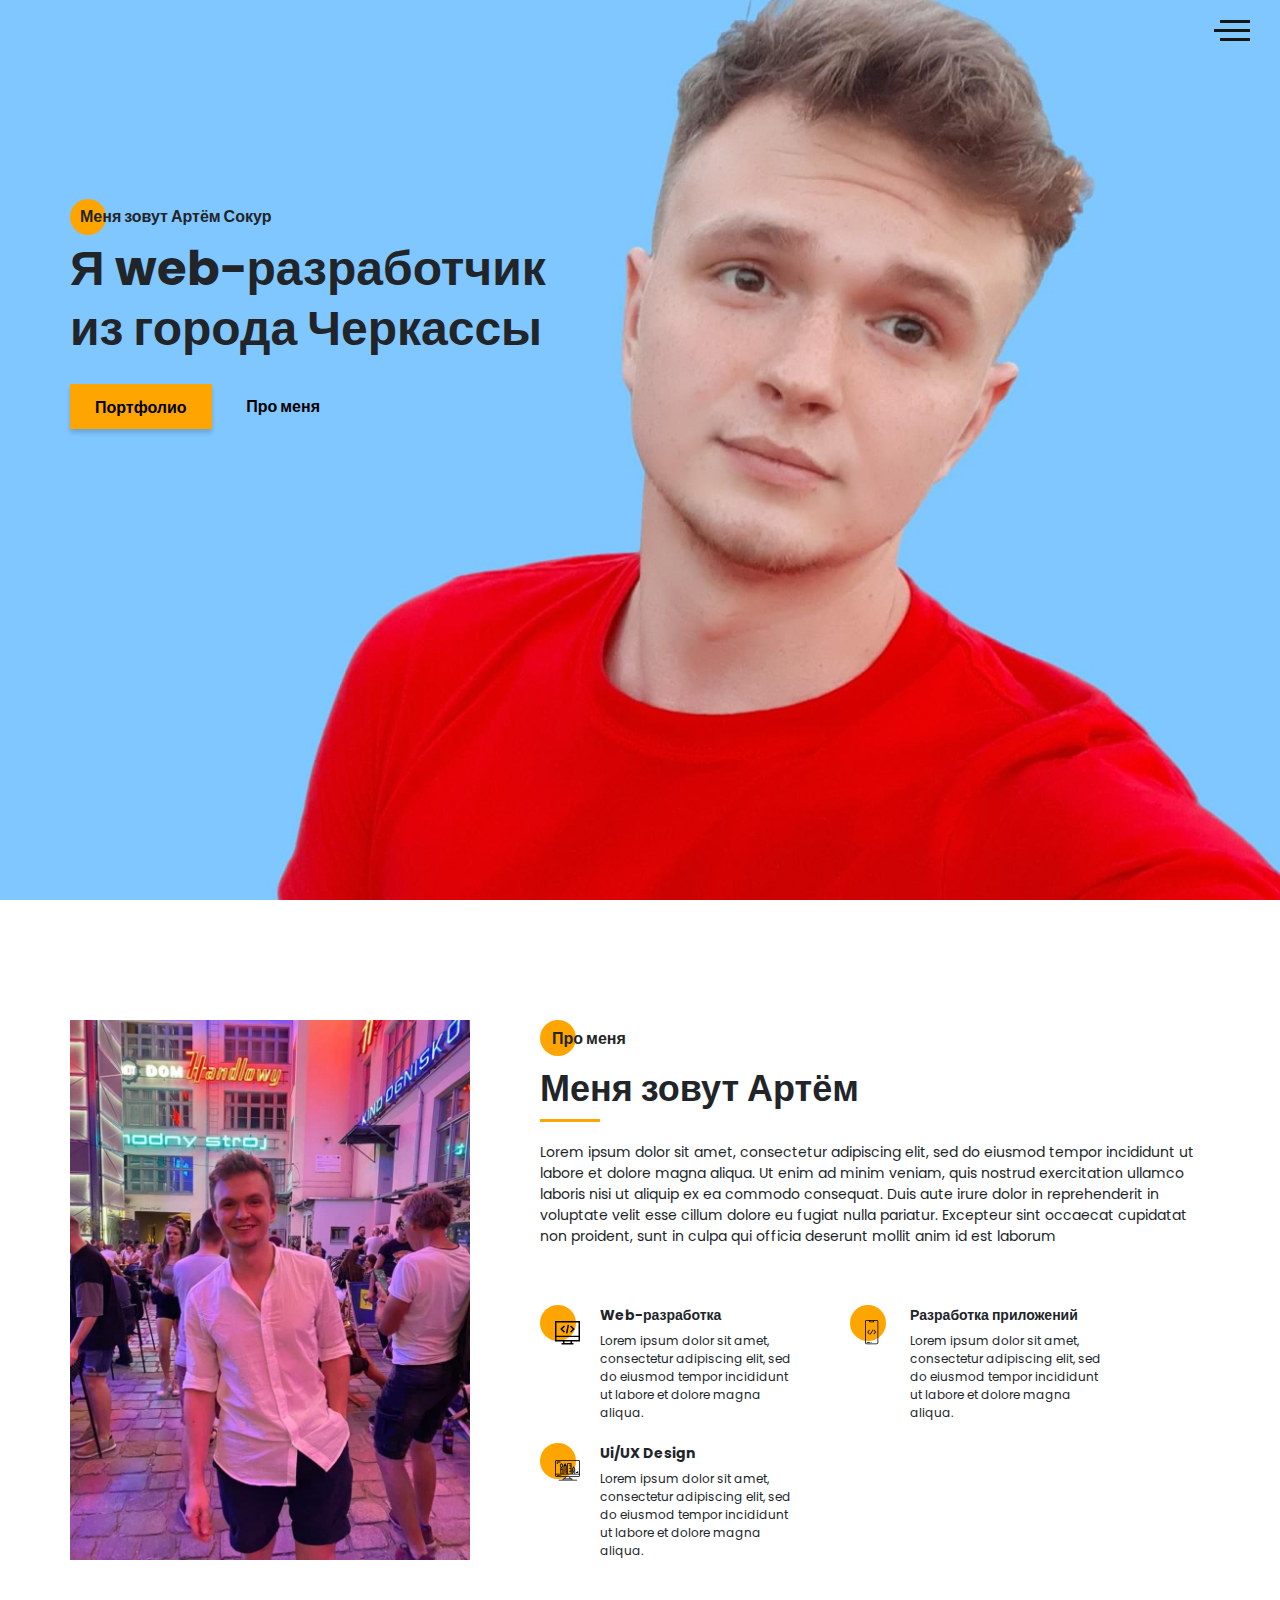
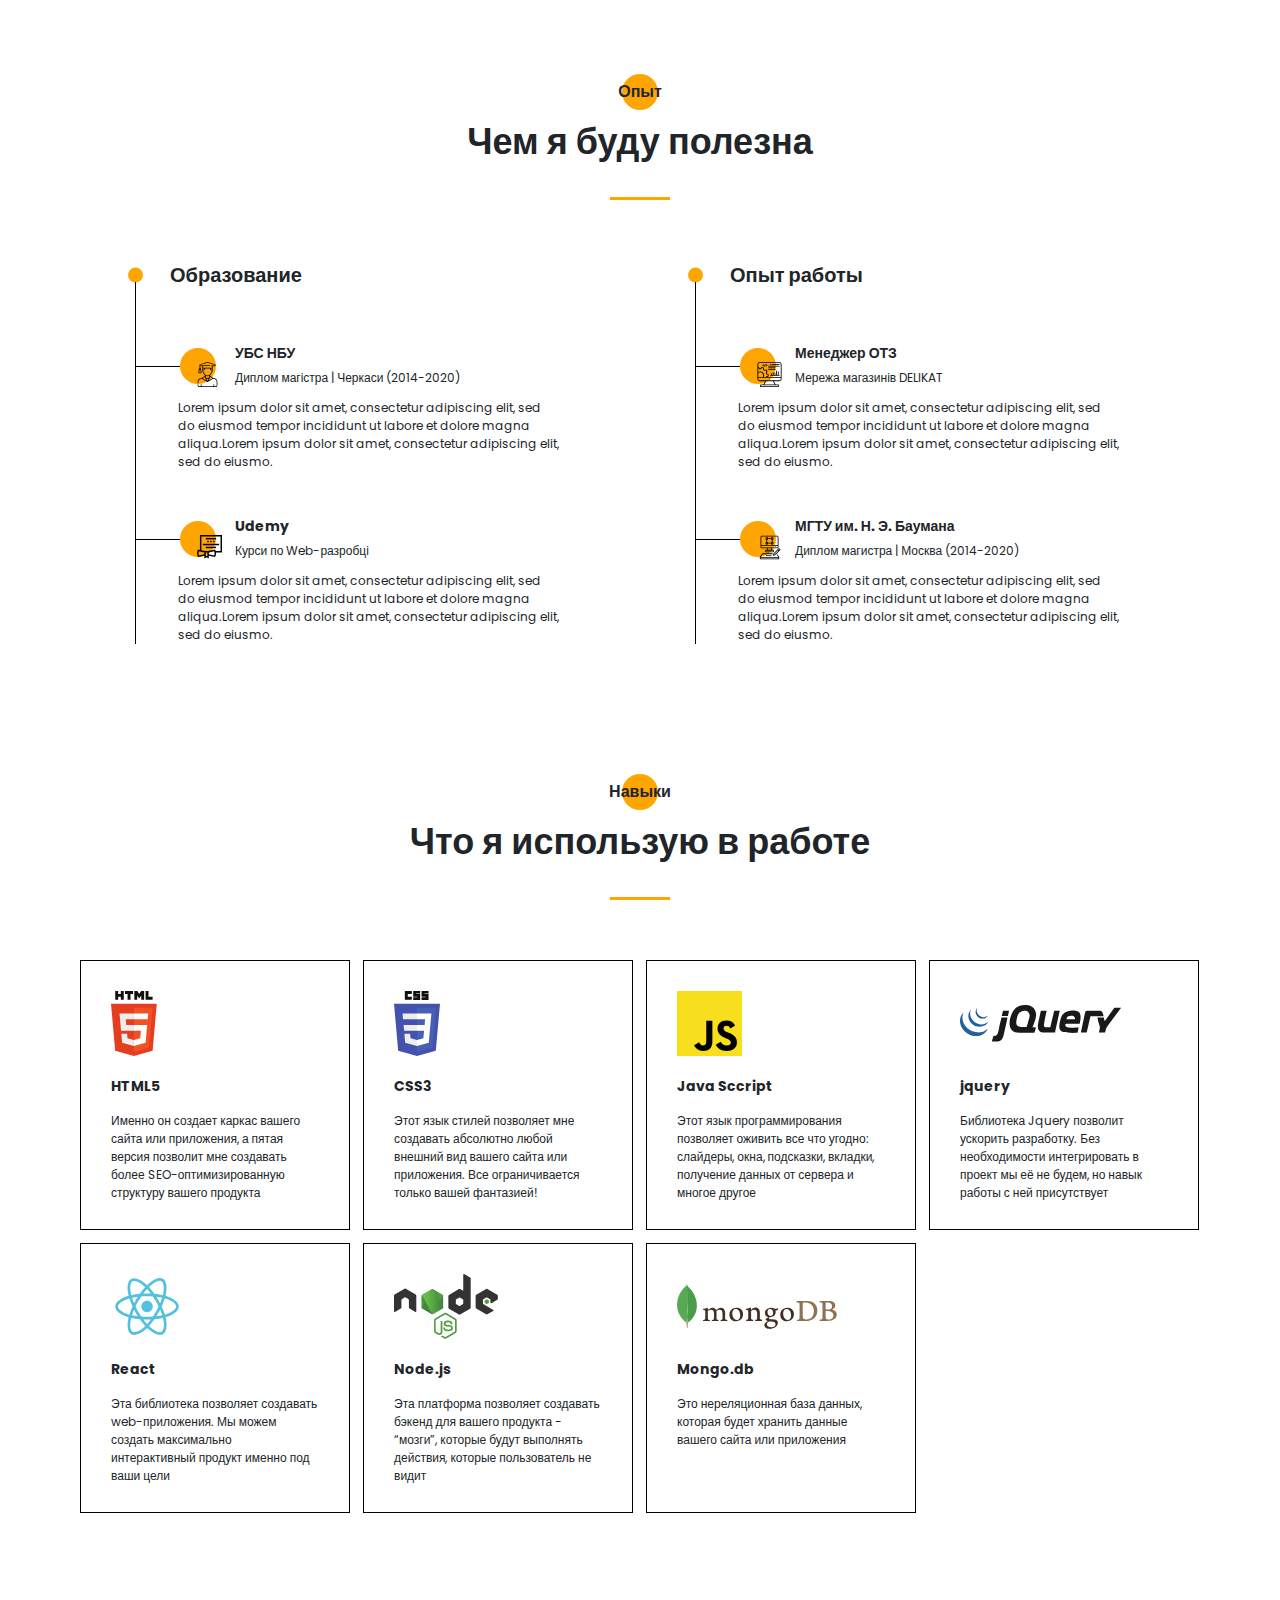
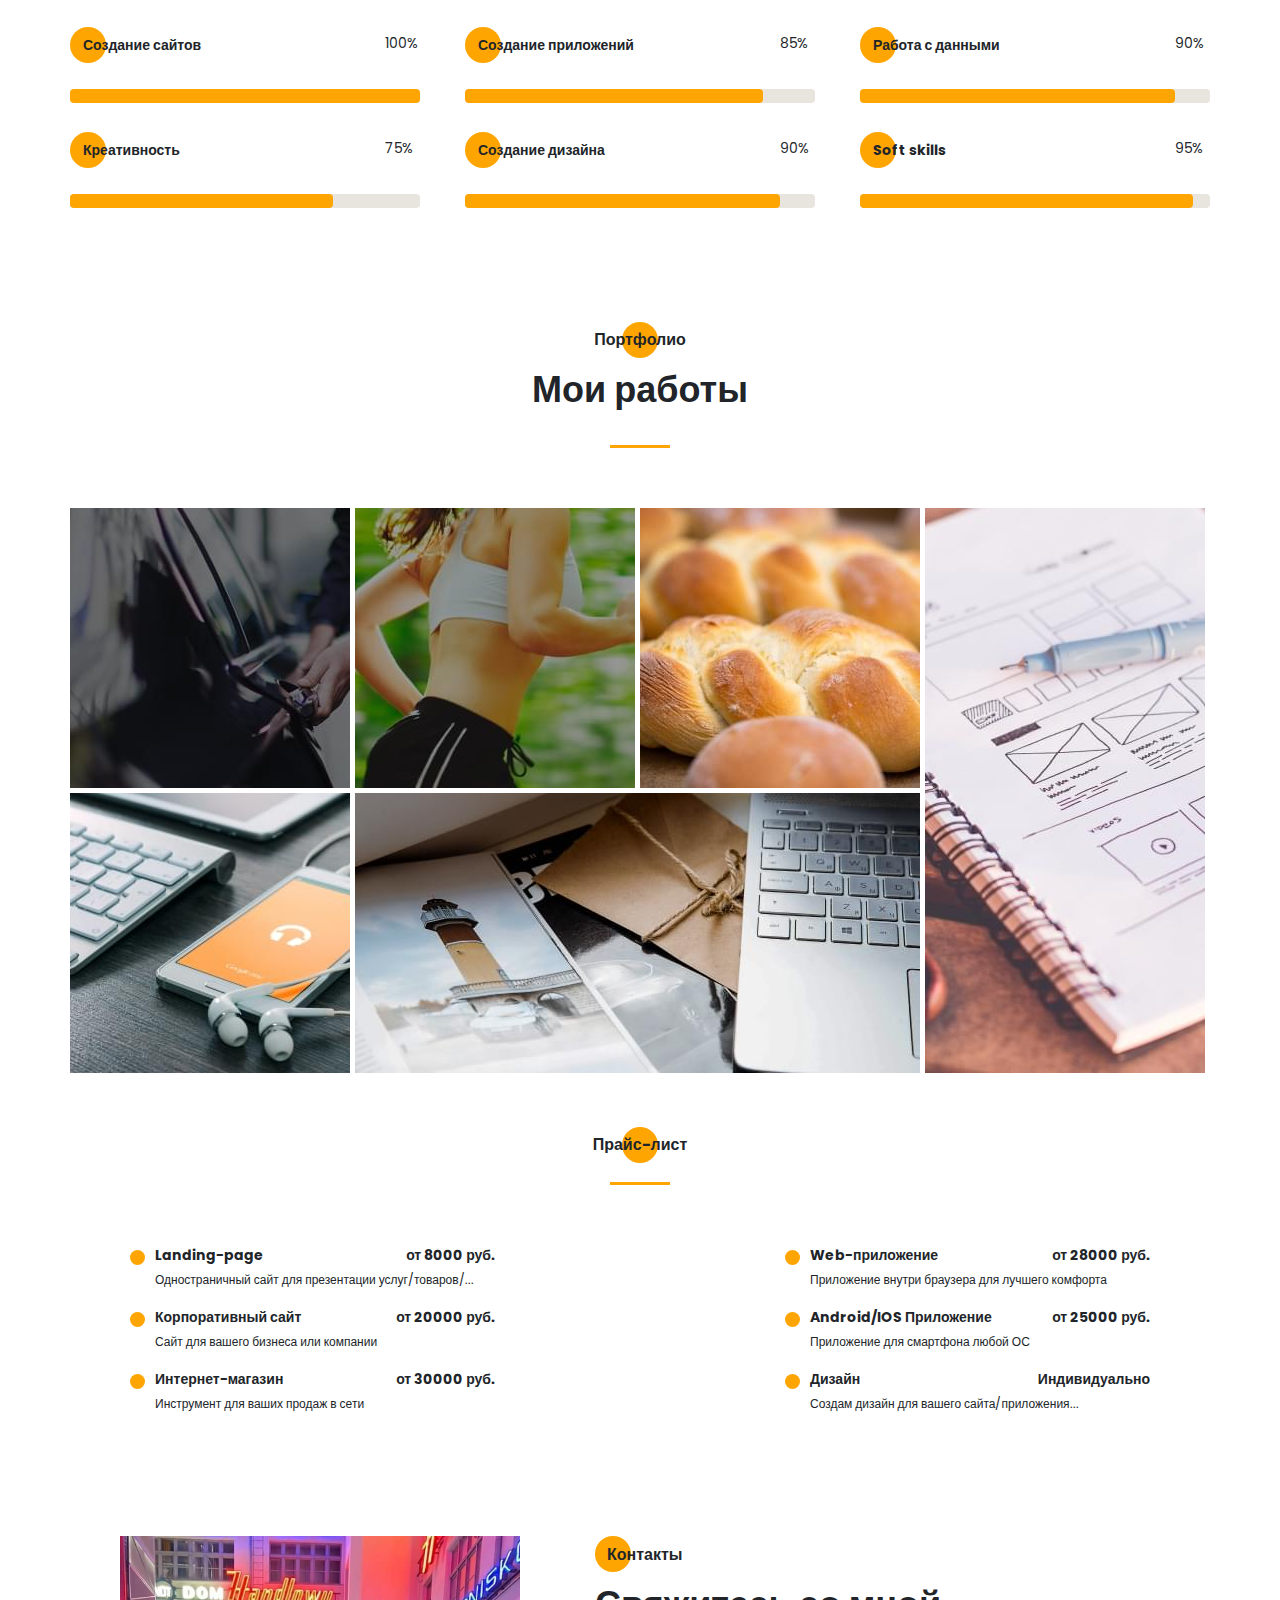
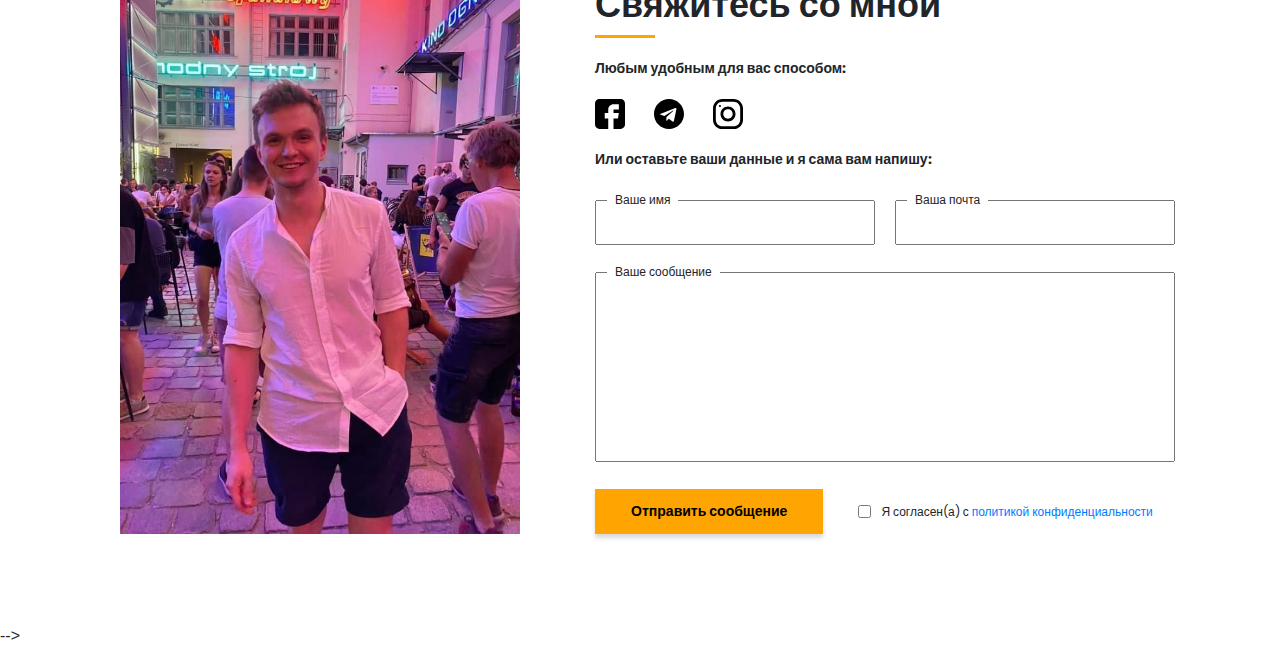
<file: index.html>
<!DOCTYPE html><html lang="ru"><head><meta charset="UTF-8"><meta name="viewport" content="width=device-width,initial-scale=1"><meta http-equiv="X-UA-Compatible" content="ie=edge"><title>Portfolio</title><meta name="title" content="Мое портфолио"><meta name="description" content="Здесь вы сможете ознакомиться с моими работами и узнать больше обо мне"><!-- Open Graph / Facebook --><meta property="og:type" content="website"><meta property="og:url" content="https://metatags.io/"><meta property="og:title" content="Мое портфолио"><meta property="og:description" content="Здесь вы сможете ознакомиться с моими работами и узнать больше обо мне"><meta property="og:image" content="https://metatags.io/assets/meta-tags-16a33a6a8531e519cc0936fbba0ad904e52d35f34a46c97a2c9f6f7dd7d336f2.png"><!-- Twitter --><meta property="twitter:card" content="summary_large_image"><meta property="twitter:url" content="https://metatags.io/"><meta property="twitter:title" content="Мое портфолио"><meta property="twitter:description" content="Здесь вы сможете ознакомиться с моими работами и узнать больше обо мне"><meta property="twitter:image" content="https://metatags.io/assets/meta-tags-16a33a6a8531e519cc0936fbba0ad904e52d35f34a46c97a2c9f6f7dd7d336f2.png"><!-- Favicon  --><link rel="apple-touch-icon" sizes="57x57" href="icons/favicon//apple-icon-57x57.png"><link rel="apple-touch-icon" sizes="60x60" href="icons/favicon//apple-icon-60x60.png"><link rel="apple-touch-icon" sizes="72x72" href="icons/favicon//apple-icon-72x72.png"><link rel="apple-touch-icon" sizes="76x76" href="icons/favicon//apple-icon-76x76.png"><link rel="apple-touch-icon" sizes="114x114" href="icons/favicon//apple-icon-114x114.png"><link rel="apple-touch-icon" sizes="120x120" href="icons/favicon//apple-icon-120x120.png"><link rel="apple-touch-icon" sizes="144x144" href="icons/favicon//apple-icon-144x144.png"><link rel="apple-touch-icon" sizes="152x152" href="icons/favicon//apple-icon-152x152.png"><link rel="apple-touch-icon" sizes="180x180" href="icons/favicon//apple-icon-180x180.png"><link rel="icon" type="image/png" sizes="192x192" href="icons/favicon//android-icon-192x192.png"><link rel="icon" type="image/png" sizes="32x32" href="icons/favicon//favicon-32x32.ico"><link rel="icon" type="image/png" sizes="96x96" href="icons/favicon//favicon-96x96.png"><link rel="icon" type="image/png" sizes="16x16" href="icons/favicon//favicon-16x16.ico"><link rel="manifest" href="icons/favicon//manifest.json"><meta name="msapplication-TileColor" content="#ffffff"><meta name="msapplication-TileImage" content="icons/favicon//ms-icon-144x144.png"><meta name="theme-color" content="#ffffff"><link rel="stylesheet" href="css/style.min.css"></head><body><aside class="sidepanel"><a href="https://www.facebook.com/profile.php?id=100079481086820" class="sidepanel__link"><svg width="20" height="20" viewBox="0 0 20 20" fill="none" xmlns="http://www.w3.org/2000/svg"><path d="M-7.46167e-07 2.92969L-1.28061e-07 17.0703C-5.74539e-08 18.6856 1.31439 20 2.92969 20L17.0703 20C18.6856 20 20 18.6856 20 17.0703L20 11.1719L12.9297 11.1719L12.9297 13.5156L9.41406 13.5156L9.41406 11.1719L7.03125 11.1719C5.09262 11.1719 3.51562 9.59488 3.51562 7.65625L3.51562 4.10156L7.03125 4.10156L7.03125 7.65625L9.41406 7.65625L9.41406 4.10156L12.9297 4.6875L12.9297 7.65625L20 7.65625L20 2.92969C20 1.31439 18.6856 -8.16774e-07 17.0703 -7.46167e-07L2.92969 -1.28061e-07C1.31439 -5.74539e-08 -8.16774e-07 1.31439 -7.46167e-07 2.92969Z" fill="black"/></svg> </a><a href="https://www.instagram.com/artemsokur69/?igshid=ZDdkNTZiNTM%3D" class="sidepanel__link"><svg width="20" height="20" viewBox="0 0 20 20" fill="none" xmlns="http://www.w3.org/2000/svg"><path d="M-6.01032e-07 6.25L-2.73196e-07 13.75C-1.22337e-07 17.2012 2.79875 20 6.25 20L13.75 20C17.2013 20 20 17.2012 20 13.75L20 6.25C20 2.79875 17.2012 -7.51891e-07 13.75 -6.01032e-07L6.25 -2.73196e-07C2.79875 -1.22337e-07 -7.51891e-07 2.79875 -6.01032e-07 6.25ZM13.75 1.875C16.1625 1.875 18.125 3.8375 18.125 6.25L18.125 13.75C18.125 16.1625 16.1625 18.125 13.75 18.125L6.25 18.125C3.8375 18.125 1.875 16.1625 1.875 13.75L1.875 6.25C1.875 3.8375 3.8375 1.875 6.25 1.875L13.75 1.875Z" fill="black"/><path d="M5 10C5 12.7612 7.23875 15 10 15C12.7613 15 15 12.7612 15 10C15 7.23875 12.7612 5 10 5C7.23875 5 5 7.23875 5 10ZM13.125 10C13.125 11.7225 11.7225 13.125 10 13.125C8.27625 13.125 6.875 11.7225 6.875 10C6.875 8.2775 8.27625 6.875 10 6.875C11.7225 6.875 13.125 8.2775 13.125 10Z" fill="black"/><path d="M5.29123 4.625C5.29123 4.25704 4.99295 3.95875 4.62499 3.95875C4.25703 3.95875 3.95874 4.25704 3.95874 4.625C3.95874 4.99296 4.25703 5.29125 4.62499 5.29125C4.99295 5.29125 5.29123 4.99296 5.29123 4.625Z" fill="black"/></svg> </a><a href="https://github.com/Grimdvl" class="sidepanel__link"><svg width="19" height="20" viewBox="0 0 19 20" fill="none" xmlns="http://www.w3.org/2000/svg"><path d="M-4.37114e-07 9.99951C-1.95608e-07 15.5245 4.36167 19.9995 9.74107 19.9995C14.0457 19.9995 17.6962 17.1345 18.9832 13.162C19.0749 12.662 18.7734 12.4787 18.5148 12.4787C18.2835 12.4787 17.6706 12.487 16.8585 12.4912C17.4459 15.2728 15.5517 15.8595 15.5517 15.8595C14.4274 16.3145 14.1267 16.972 14.1267 16.972C13.5228 17.8778 13.5352 16.902 13.5352 16.902C13.603 15.8978 14.5389 15.3703 14.5389 15.3703C16.0283 14.4787 15.5979 13.0295 15.3493 12.4578C14.719 12.3678 14.2903 12.1103 14.0466 11.8245C13.8029 14.0453 12.9652 16.3795 9.23304 16.3795C8.16988 16.3795 7.30085 15.992 6.61933 15.3503C6.37316 15.4628 5.3827 15.8003 4.04116 15.2628C4.04116 15.2628 3.78012 14.4253 5.03988 12.5128C4.82345 11.7128 4.71606 10.8628 4.7111 10.0128C4.71606 9.16284 4.82345 8.31285 5.03988 7.51284C3.78012 5.61285 4.04116 4.77535 4.04116 4.77535C5.3827 4.23785 6.37316 4.57534 6.61933 4.67535C7.30085 4.03785 8.16988 3.65035 9.23304 3.65035C12.9752 3.65035 13.7987 5.98784 14.0383 8.21284C14.3307 7.86284 14.928 7.53784 15.8408 7.53784C17.1444 7.53784 18.1918 7.55034 18.5082 7.55034C18.7635 7.55034 19.0683 7.37534 18.9708 6.86284C17.692 2.86201 14.0391 -0.000488895 9.74107 -0.000488707C4.36167 -0.000488472 -6.7851e-07 4.47701 -4.37114e-07 9.99951Z" fill="#212121"/></svg></a><div class="sidepanel__divider"></div><div class="sidepanel__text"><span>Социальные сети</span></div></aside><div class="menu"><div class="menu__block"><div class="menu__close"><svg width="29" height="30" viewBox="0 0 29 30" fill="none" xmlns="http://www.w3.org/2000/svg"><path d="M17.1568 14.5231L28.4489 3.23075C29.1837 2.49623 29.1837 1.30861 28.4489 0.574085C27.7144 -0.160437 26.5267 -0.160437 25.7922 0.574085L14.4998 11.8665L3.20781 0.574085C2.47295 -0.160437 1.28567 -0.160437 0.551149 0.574085C-0.183716 1.30861 -0.183716 2.49623 0.551149 3.23075L11.8432 14.5231L0.551149 25.8155C-0.183716 26.55 -0.183716 27.7376 0.551149 28.4721C0.917206 28.8385 1.39852 29.0226 1.87948 29.0226C2.36045 29.0226 2.84141 28.8385 3.20781 28.4721L14.4998 17.1798L25.7922 28.4721C26.1586 28.8385 26.6396 29.0226 27.1205 29.0226C27.6015 29.0226 28.0825 28.8385 28.4489 28.4721C29.1837 27.7376 29.1837 26.55 28.4489 25.8155L17.1568 14.5231Z" fill="black"/></svg></div><nav><ul class="menu__list"><li class="menu__link"><a href="#about">ПРО МЕНЯ</a></li><li class="menu__link"><a href="#resume">МОЙ ОПЫТ</a></li><li class="menu__link"><a href="#skills">МОИ НАВЫКИ</a></li><li class="menu__link"><a href="#portfolio">МОИ РАБОТЫ</a></li><li class="menu__link"><a href="#price">ПРАЙС-ЛИСТ</a></li><li class="menu__link"><a href="#contacts">КОНТАКТЫ</a></li></ul></nav><div class="menu__social"><a href="https://github.com/Grimdvl"><svg width="20" height="19" viewBox="0 0 20 19" fill="none" xmlns="http://www.w3.org/2000/svg"><path d="M10 0C4.475 0 0 4.36167 0 9.74107C0 14.0457 2.865 17.6962 6.8375 18.9832C7.3375 19.0749 7.52083 18.7734 7.52083 18.5148C7.52083 18.2835 7.5125 17.6706 7.50833 16.8585C4.72667 17.4459 4.14 15.5517 4.14 15.5517C3.685 14.4274 3.0275 14.1267 3.0275 14.1267C2.12167 13.5228 3.0975 13.5352 3.0975 13.5352C4.10167 13.603 4.62917 14.5389 4.62917 14.5389C5.52083 16.0283 6.97 15.5979 7.54167 15.3493C7.63167 14.719 7.88917 14.2903 8.175 14.0466C5.95417 13.8029 3.62 12.9652 3.62 9.23304C3.62 8.16988 4.0075 7.30085 4.64917 6.61934C4.53667 6.37317 4.19917 5.3827 4.73667 4.04116C4.73667 4.04116 5.57417 3.78012 7.48667 5.03988C8.28667 4.82345 9.13667 4.71606 9.98667 4.7111C10.8367 4.71606 11.6867 4.82345 12.4867 5.03988C14.3867 3.78012 15.2242 4.04116 15.2242 4.04116C15.7617 5.3827 15.4242 6.37317 15.3242 6.61934C15.9617 7.30085 16.3492 8.16988 16.3492 9.23304C16.3492 12.9752 14.0117 13.7987 11.7867 14.0383C12.1367 14.3307 12.4617 14.928 12.4617 15.8408C12.4617 17.1444 12.4492 18.1918 12.4492 18.5082C12.4492 18.7635 12.6242 19.0683 13.1367 18.9708C17.1375 17.692 20 14.0391 20 9.74107C20 4.36167 15.5225 0 10 0Z" fill="#212121"/></svg> </a><a href="https://www.instagram.com/artemsokur69/?igshid=ZDdkNTZiNTM%3D"><svg width="20" height="20" viewBox="0 0 20 20" fill="none" xmlns="http://www.w3.org/2000/svg"><path d="M13.7495 0L6.24951 0C2.79826 0 -0.000488281 2.79875 -0.000488281 6.25L-0.000488281 13.75C-0.000488281 17.2013 2.79826 20 6.24951 20L13.7495 20C17.2008 20 19.9995 17.2013 19.9995 13.75L19.9995 6.25C19.9995 2.79875 17.2008 0 13.7495 0ZM18.1245 13.75C18.1245 16.1625 16.162 18.125 13.7495 18.125L6.24951 18.125C3.83701 18.125 1.87451 16.1625 1.87451 13.75L1.87451 6.25C1.87451 3.8375 3.83701 1.875 6.24951 1.875L13.7495 1.875C16.162 1.875 18.1245 3.8375 18.1245 6.25L18.1245 13.75Z" fill="black"/><path d="M9.99951 5C7.23826 5 4.99951 7.23875 4.99951 10C4.99951 12.7613 7.23826 15 9.99951 15C12.7608 15 14.9995 12.7613 14.9995 10C14.9995 7.23875 12.7608 5 9.99951 5ZM9.99951 13.125C8.27701 13.125 6.87451 11.7225 6.87451 10C6.87451 8.27625 8.27701 6.875 9.99951 6.875C11.722 6.875 13.1245 8.27625 13.1245 10C13.1245 11.7225 11.722 13.125 9.99951 13.125Z" fill="black"/><path d="M15.3745 5.29123C15.7425 5.29123 16.0408 4.99295 16.0408 4.62499C16.0408 4.25703 15.7425 3.95874 15.3745 3.95874C15.0065 3.95874 14.7083 4.25703 14.7083 4.62499C14.7083 4.99295 15.0065 5.29123 15.3745 5.29123Z" fill="black"/></svg> </a><a href="https://www.facebook.com/people/Artem-Sokur/100079481086820/"><svg width="20" height="20" viewBox="0 0 20 20" fill="none" xmlns="http://www.w3.org/2000/svg"><path d="M17.0698 0L2.9292 0C1.3139 0 -0.000488281 1.31439 -0.000488281 2.92969L-0.000488281 17.0703C-0.000488281 18.6856 1.3139 20 2.9292 20L8.82764 20L8.82764 12.9297L6.48389 12.9297L6.48389 9.41406L8.82764 9.41406L8.82764 7.03125C8.82764 5.09262 10.4046 3.51563 12.3433 3.51563L15.8979 3.51563L15.8979 7.03125L12.3433 7.03125L12.3433 9.41406L15.8979 9.41406L15.312 12.9297L12.3433 12.9297L12.3433 20L17.0698 20C18.6851 20 19.9995 18.6856 19.9995 17.0703L19.9995 2.92969C19.9995 1.31439 18.6851 0 17.0698 0Z" fill="black"/></svg></a></div></div><div class="menu__overlay"></div></div><section class="promo" id="promo"><div class="hamburger"><span></span> <span class="long"></span> <span></span></div><div class="container"><div class="title title_fz16 promo__subtitle">Меня зовут Артём Сокур</div><h1 class="title_fz48 promo__title">Я web-разработчик из города Черкассы</h1><div class="promo__btns"><a href="" class="promo__link btn">Портфолио</a> <a href="" class="promo__link">Про меня</a></div></div></section><section class="about" id="about"><div class="container"><div class="about__wrapper"><div class="about__photo"><img src="img/main_photo.jpg" alt="photo"></div><div class="about__descr"><h2 class="title title_fz16 about__title">Про меня</h2><div class="title title_fz36 about__subtitle">Меня зовут Артём</div><div class="divider"></div><p class="about__text">Lorem ipsum dolor sit amet, consectetur adipiscing elit, sed do eiusmod tempor incididunt ut labore et dolore magna aliqua. Ut enim ad minim veniam, quis nostrud exercitation ullamco laboris nisi ut aliquip ex ea commodo consequat. Duis aute irure dolor in reprehenderit in voluptate velit esse cillum dolore eu fugiat nulla pariatur. Excepteur sint occaecat cupidatat non proident, sunt in culpa qui officia deserunt mollit anim id est laborum</p></div><div class="about__skills"><div class="about__skills-item"><div class="about__skills-circle"><img src="icons/about_me/web_development.svg" alt="web-dev"></div><div><div class="title title_fz14">Web-разработка</div><div class="about__skills-text">Lorem ipsum dolor sit amet, consectetur adipiscing elit, sed do eiusmod tempor incididunt ut labore et dolore magna aliqua.</div></div></div><div class="about__skills-item"><div class="about__skills-circle"><img src="icons/about_me/mobile_dev.svg" alt="mobile"></div><div><div class="title title_fz14">Разработка приложений</div><div class="about__skills-text">Lorem ipsum dolor sit amet, consectetur adipiscing elit, sed do eiusmod tempor incididunt ut labore et dolore magna aliqua.</div></div></div><div class="about__skills-item"><div class="about__skills-circle"><img src="icons/about_me/design.svg" alt="design"></div><div><div class="title title_fz14">Ui/UX Design</div><div class="about__skills-text">Lorem ipsum dolor sit amet, consectetur adipiscing elit, sed do eiusmod tempor incididunt ut labore et dolore magna aliqua.</div></div></div></div></div></div></section><section class="resume" id="resume"><div class="container"><h2 class="title title_fz16 title__section-title">Опыт</h2><div class="title title_fz36 title__section-subtitle">Чем я буду полезна</div><div class="divider"></div><div class="resume__wrapper"><div class="resume__column"><h3 class="title title_fz20 resume__column-title">Образование</h3><ul><li><div class="resume__item"><div class="resume__item-head"><div class="resume__item-icon"><img src="icons/experience/university.svg" alt="university"></div><h4 class="title title_fz14">УБС НБУ</h4><div class="resume__item-location">Диплом магістра | Черкаси (2014-2020)</div></div><div class="resume__item-body">Lorem ipsum dolor sit amet, consectetur adipiscing elit, sed do eiusmod tempor incididunt ut labore et dolore magna aliqua.Lorem ipsum dolor sit amet, consectetur adipiscing elit, sed do eiusmo.</div></div></li><li><div class="resume__item"><div class="resume__item-head"><div class="resume__item-icon"><img src="icons/experience/courses.svg" alt="courses"></div><h4 class="title title_fz14">Udemy</h4><div class="resume__item-location">Курси по Web-разробці</div></div><div class="resume__item-body">Lorem ipsum dolor sit amet, consectetur adipiscing elit, sed do eiusmod tempor incididunt ut labore et dolore magna aliqua.Lorem ipsum dolor sit amet, consectetur adipiscing elit, sed do eiusmo.</div></div></li></ul></div><div class="resume__column"><h3 class="title title_fz20 resume__column-title">Опыт работы</h3><ul><li><div class="resume__item"><div class="resume__item-head"><div class="resume__item-icon"><img src="icons/experience/developer.svg" alt="developer"></div><h4 class="title title_fz14">Менеджер ОТЗ</h4><div class="resume__item-location">Мережа магазинів DELIKAT</div></div><div class="resume__item-body">Lorem ipsum dolor sit amet, consectetur adipiscing elit, sed do eiusmod tempor incididunt ut labore et dolore magna aliqua.Lorem ipsum dolor sit amet, consectetur adipiscing elit, sed do eiusmo.</div></div></li><li><div class="resume__item"><div class="resume__item-head"><div class="resume__item-icon"><img src="icons/experience/designer.svg" alt="designer"></div><h4 class="title title_fz14">МГТУ им. Н. Э. Баумана</h4><div class="resume__item-location">Диплом магистра | Москва (2014-2020)</div></div><div class="resume__item-body">Lorem ipsum dolor sit amet, consectetur adipiscing elit, sed do eiusmod tempor incididunt ut labore et dolore magna aliqua.Lorem ipsum dolor sit amet, consectetur adipiscing elit, sed do eiusmo.</div></div></li></ul></div></div></div></section><section class="skills" id="skills"><div class="container"><h2 class="title title_fz16 title__section-title">Навыки</h2><div class="title title_fz36 title__section-subtitle">Что я использую в работе</div><div class="divider"></div><div class="skills__wrapper"><div class="skills__item"><div class="skills__item-icon"><img src="icons/skills/html5.svg" alt="html5"></div><h3 class="title title_fz14">HTML5</h3><p>Именно он создает каркас вашего сайта или приложения, а пятая версия позволит мне создавать более SEO-оптимизированную структуру вашего продукта</p></div><div class="skills__item"><div class="skills__item-icon"><img src="icons/skills/css3.svg" alt="css3"></div><h3 class="title title_fz14">CSS3</h3><p>Этот язык стилей позволяет мне создавать абсолютно любой внешний вид вашего сайта или приложения. Все ограничивается только вашей фантазией!</p></div><div class="skills__item"><div class="skills__item-icon"><img src="icons/skills/js.svg" alt="js"></div><h3 class="title title_fz14">Java Sccript</h3><p>Этот язык программирования позволяет оживить все что угодно: слайдеры, окна, подсказки, вкладки, получение данных от сервера и многое другое</p></div><div class="skills__item"><div class="skills__item-icon"><img src="icons/skills//jquery.svg" alt="jquery"></div><h3 class="title title_fz14">jquery</h3><p>Библиотека Jquery позволит ускорить разработку. Без необходимости интегрировать в проект мы её не будем, но навык работы с ней присутствует</p></div><div class="skills__item"><div class="skills__item-icon"><img src="icons/skills/react.svg" alt="react"></div><h3 class="title title_fz14">React</h3><p>Эта библиотека позволяет создавать web-приложения. Мы можем создать максимально интерактивный продукт именно под ваши цели</p></div><div class="skills__item"><div class="skills__item-icon"><img src="icons/skills/node.js.svg" alt="nodejs"></div><h3 class="title title_fz14">Node.js</h3><p>Эта платформа позволяет создавать бэкенд для вашего продукта - “мозги”, которые будут выполнять действия, которые пользователь не видит</p></div><div class="skills__item"><div class="skills__item-icon"><img src="icons/skills/mongo.db.svg" alt="mongodb"></div><h3 class="stitle title_fz14">Mongo.db</h3><p>Это нереляционная база данных, которая будет хранить данные вашего сайта или приложения</p></div></div><div class="skills__ratings"><div class="skills__ratings-item"><div class="title title_fz14 skills__ratings-title">Создание сайтов</div><div class="skills__ratings-counter">100%</div><div class="skills__ratings-line"><span></span></div></div><div class="skills__ratings-item"><div class="title title_fz14 skills__ratings-title">Создание приложений</div><div class="skills__ratings-counter">85%</div><div class="skills__ratings-line"><span></span></div></div><div class="skills__ratings-item"><div class="title title_fz14 skills__ratings-title">Работа с данными</div><div class="skills__ratings-counter">90%</div><div class="skills__ratings-line"><span></span></div></div><div class="skills__ratings-item"><div class="title title_fz14 skills__ratings-title">Креативность</div><div class="skills__ratings-counter">75%</div><div class="skills__ratings-line"><span></span></div></div><div class="skills__ratings-item"><div class="title title_fz14 skills__ratings-title">Создание дизайна</div><div class="skills__ratings-counter">90%</div><div class="skills__ratings-line"><span></span></div></div><div class="skills__ratings-item"><div class="title title_fz14 skills__ratings-title">Soft skills</div><div class="skills__ratings-counter">95%</div><div class="skills__ratings-line"><span></span></div></div></div></div></section><section class="portfolio" id="portfolio"><div class="container"><h2 class="title title_fz16 title__section-title">Портфолио</h2><div class="title title_fz36 title__section-subtitle">Мои работы</div><div class="divider"></div><div class="portfolio__wrapper"><a href="/uber/src" target="_blank" class="portfolio__item"><img src="img/works/uber.jpg" alt="uber"> </a><a href="/pulse/src" target="_blank" class="portfolio__item"><img src="img/works/pulse.jpg" alt="pulse"> </a><a href="#" class="portfolio__item"><img src="img/works/bread.jpg" alt="bread"> </a><a href="#" class="portfolio__item vertical"><img src="img/works/plans.jpg" alt="plans"> </a><a href="#" class="portfolio__item"><img src="img/works/ipad.jpg" alt="ipad"> </a><a href="#" class="portfolio__item horizontal"><img src="img/works/mac.jpg" alt="mac"></a></div></div></section><section class="price" id="price"><div class="container"><h2 class="title title_fz16 title__section-title">Прайс-лист</h2><div class="divider"></div><div class="price__wrapper"><div class="price__item"><div class="price__type">Landing-page</div><div class="price__count">от 8000 руб.</div><div class="price__descr">Одностраничный сайт для презентации услуг/товаров/...</div></div><div class="price__item"><div class="price__type">Web-приложение</div><div class="price__count">от 28000 руб.</div><div class="price__descr">Приложение внутри браузера для лучшего комфорта</div></div><div class="price__item"><div class="price__type">Корпоративный сайт</div><div class="price__count">от 20000 руб.</div><div class="price__descr">Сайт для вашего бизнеса или компании</div></div><div class="price__item"><div class="price__type">Android/IOS Приложение</div><div class="price__count">от 25000 руб.</div><div class="price__descr">Приложение для смартфона любой ОС</div></div><div class="price__item"><div class="price__type">Интернет-магазин</div><div class="price__count">от 30000 руб.</div><div class="price__descr">Инструмент для ваших продаж в сети</div></div><div class="price__item"><div class="price__type">Дизайн</div><div class="price__count">Индивидуально</div><div class="price__descr">Создам дизайн для вашего сайта/приложения...</div></div></div></div></section><section class="contacts" id="contacts"><div class="container"><div class="contacts__wrapper"><div class="about__photo"><img src="img/main_photo.jpg" alt="photo"></div><div class="contacts__descr"><h2 class="title title_fz16 contacts__title">Контакты</h2><div class="title title_fz36 contacts__subtitle">Свяжитесь со мной</div><div class="divider"></div><div class="title title_fz14 contacts__text">Любым удобным для вас способом:</div><div class="contacts__social"><a href="https://www.facebook.com/profile.php?id=100079481086820" class="contacts__link"><img src="icons/social/facebook_straight.svg" alt="facebook"> </a><a href="https://t.me/Grim_679" class="contacts__link"><img src="icons/social/telegram.svg" alt="telegram"> </a><a href="https://www.instagram.com/artemsokur69" class="contacts__link"><img src="icons/social/instagram_straight.svg" alt="instagram"></a></div><div class="title title_fz14 contacts__text">Или оставьте ваши данные и я сама вам напишу:</div><form action="#" class="contacts__form"><div class="contacts__input"><input name="name" id="name" type="text"> <label for="name">Ваше имя</label></div><div class="contacts__input"><input name="email" id="email" type="email"> <label for="email">Ваша почта</label></div><div class="contacts__textarea"><textarea name="text" id="text"></textarea> <label for="text">Ваше сообщение</label></div><div class="contacts__triggers"><button class="contacts__btn btn">Отправить сообщение</button><div class="contacts__policy"><input required type="checkbox"> <span>Я согласен(а) с <a href="/policy.html">политикой конфиденциальности</a></span></div></div></form></div></div></div></section>--><script src="js/script.js"></script></body></html>
</file>
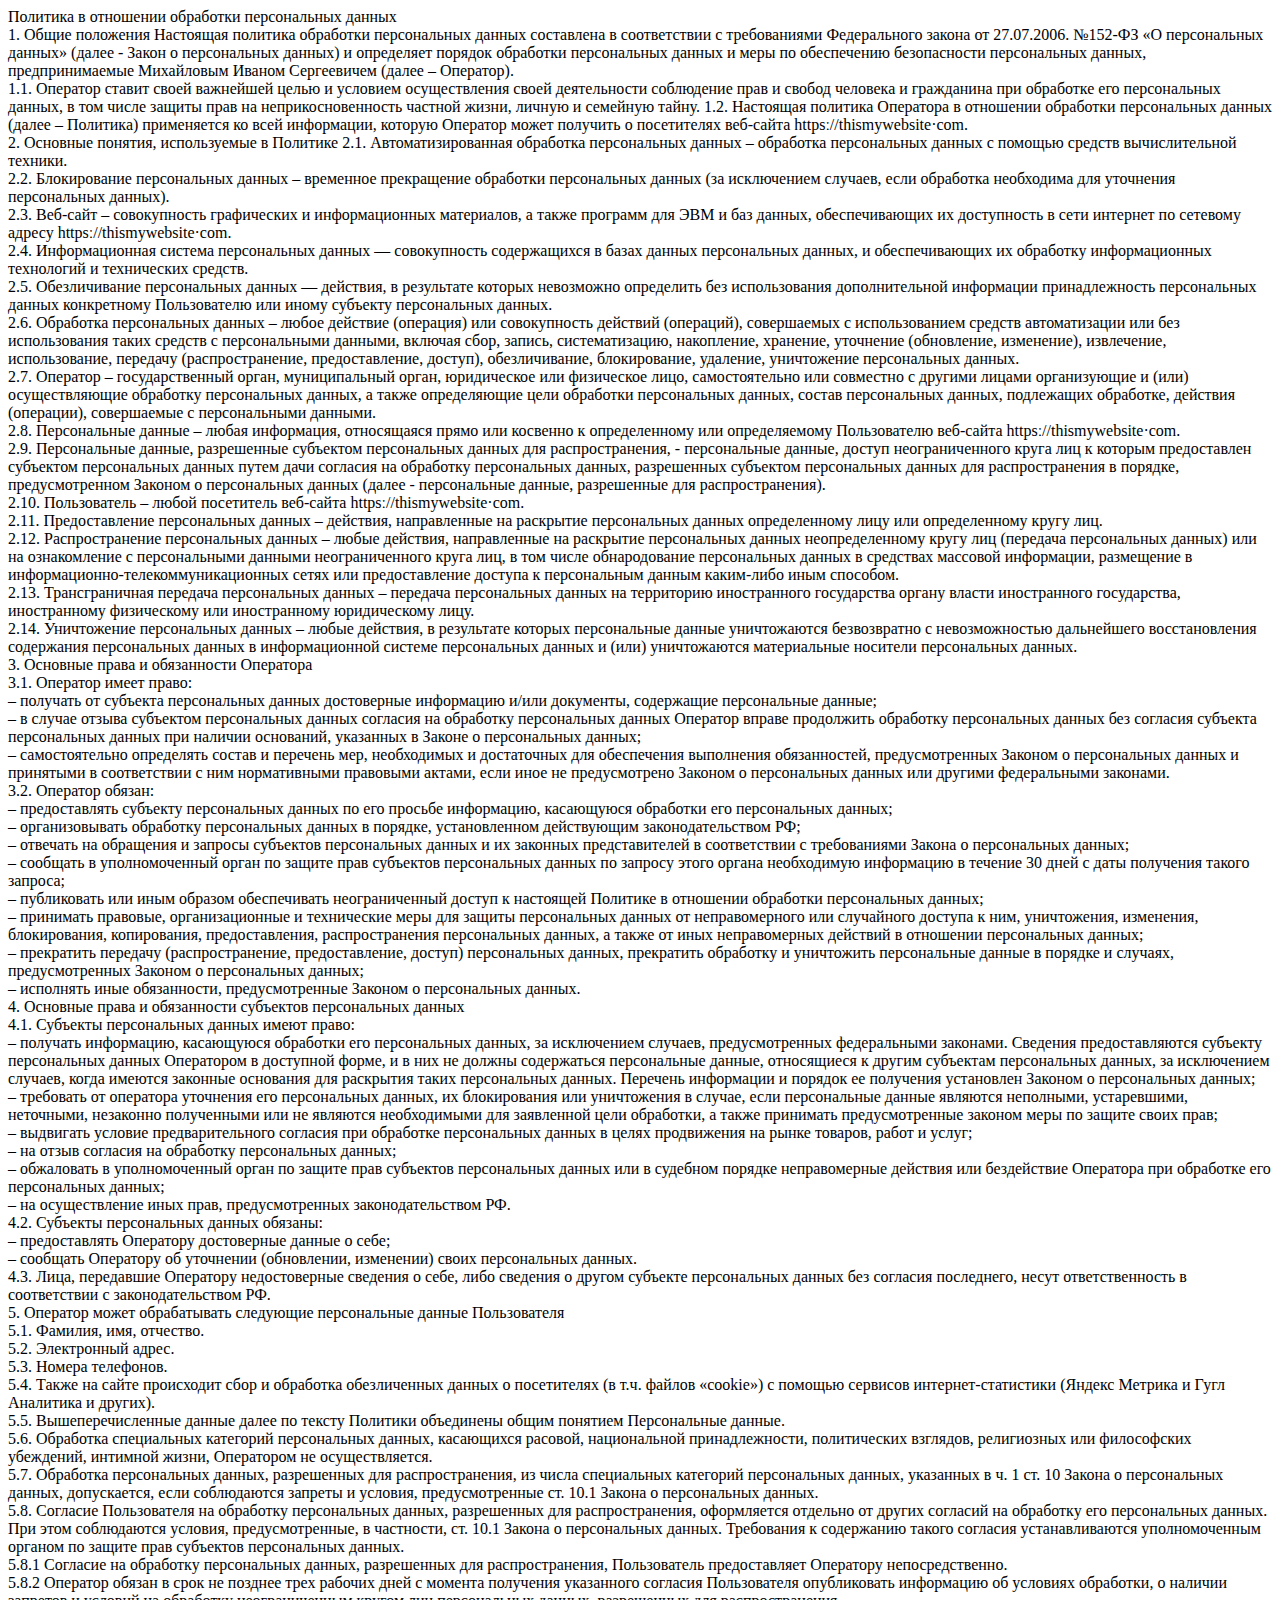
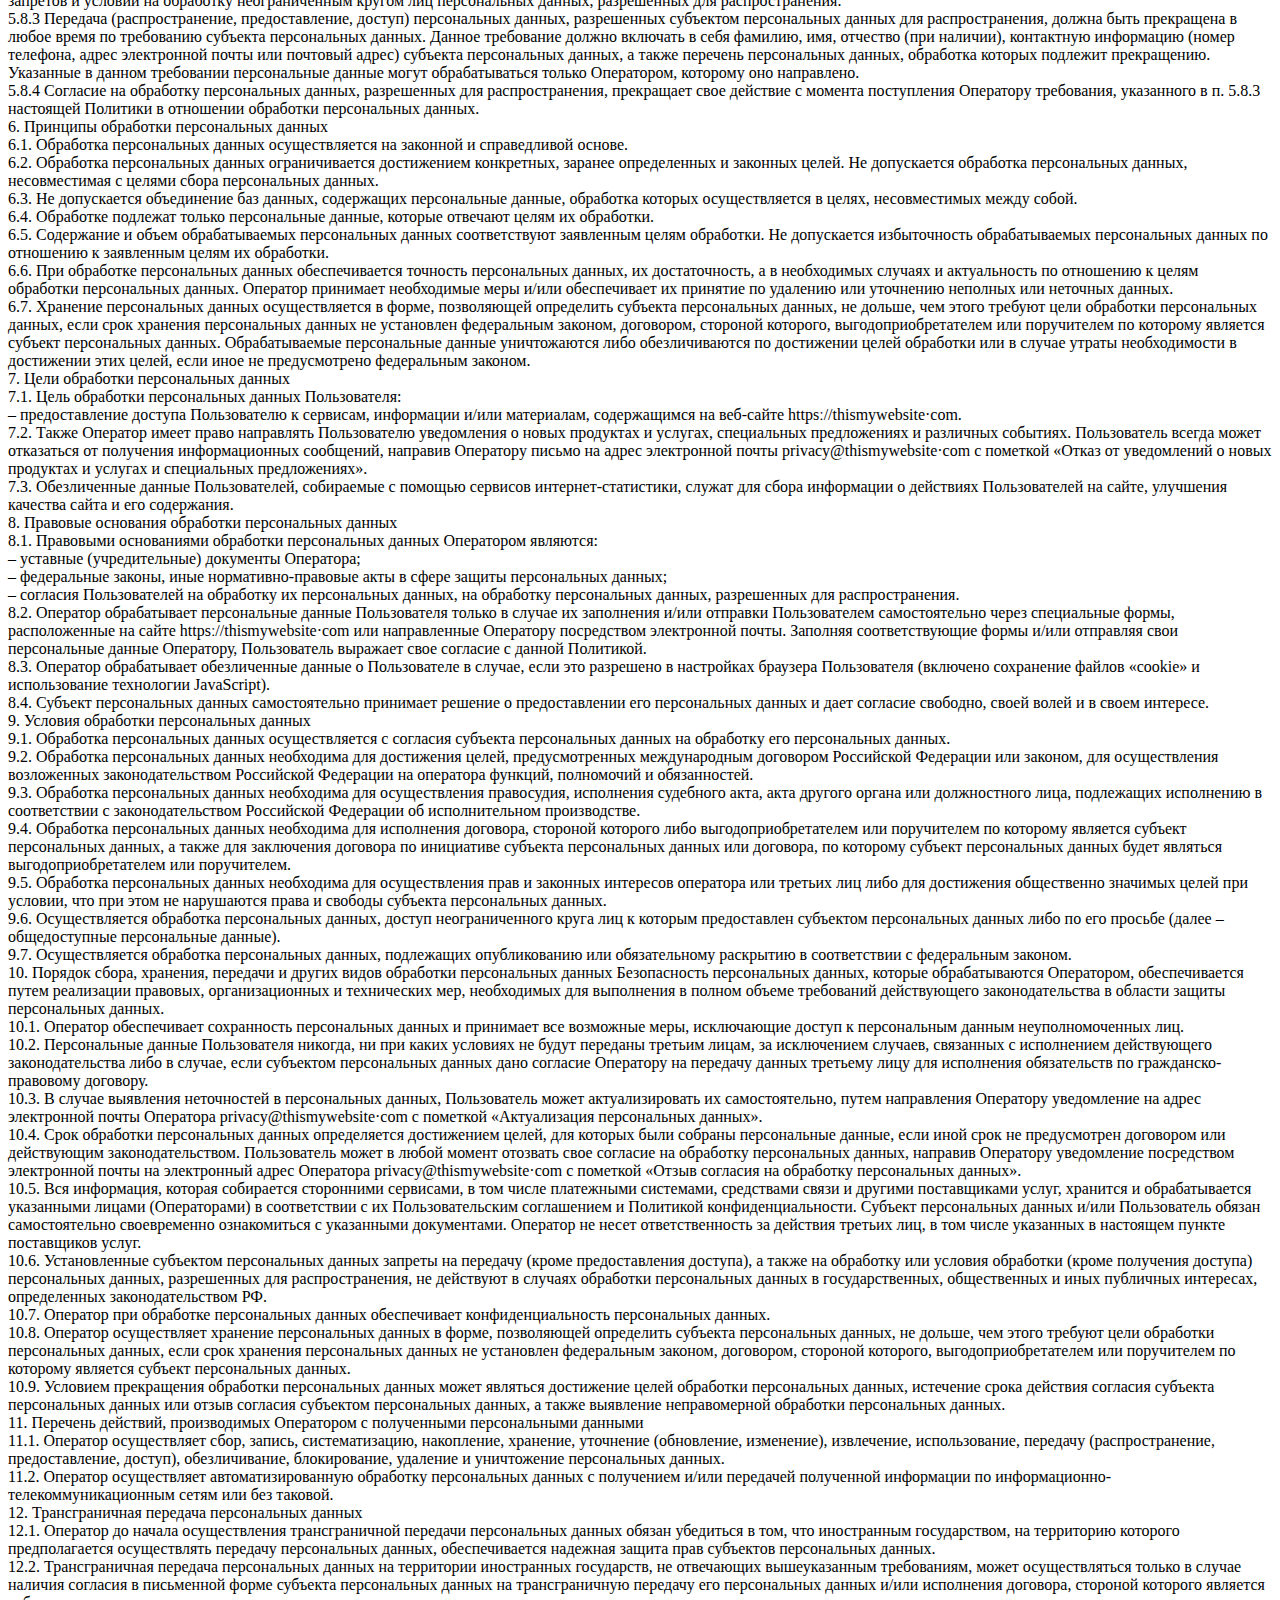
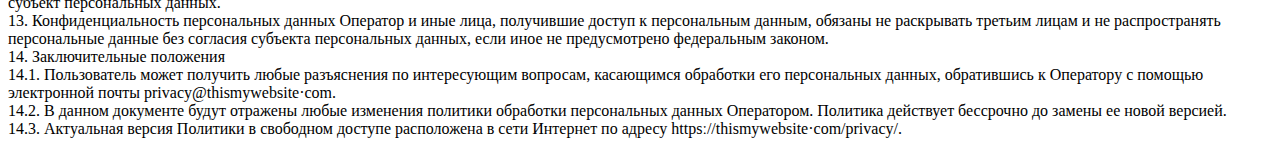
<file: policy.html>
<!DOCTYPE html><html lang="en"><head><meta charset="UTF-8"><meta http-equiv="X-UA-Compatible" content="IE=edge"><meta name="viewport" content="width=device-width,initial-scale=1"><title>Policy</title></head><body>Политика в отношении обработки персональных данных<br>1. Общие положения Настоящая политика обработки персональных данных составлена в соответствии с требованиями Федерального закона от 27.07.2006. №152-ФЗ «О персональных данных» (далее - Закон о персональных данных) и определяет порядок обработки персональных данных и меры по обеспечению безопасности персональных данных, предпринимаемые Михайловым Иваном Сергеевичем (далее – Оператор).<br>1.1. Оператор ставит своей важнейшей целью и условием осуществления своей деятельности соблюдение прав и свобод человека и гражданина при обработке его персональных данных, в том числе защиты прав на неприкосновенность частной жизни, личную и семейную тайну. 1.2. Настоящая политика Оператора в отношении обработки персональных данных (далее – Политика) применяется ко всей информации, которую Оператор может получить о посетителях веб-сайта httpsː//thismywebsite·com.<br>2. Основные понятия, используемые в Политике 2.1. Автоматизированная обработка персональных данных – обработка персональных данных с помощью средств вычислительной техники.<br>2.2. Блокирование персональных данных – временное прекращение обработки персональных данных (за исключением случаев, если обработка необходима для уточнения персональных данных).<br>2.3. Веб-сайт – совокупность графических и информационных материалов, а также программ для ЭВМ и баз данных, обеспечивающих их доступность в сети интернет по сетевому адресу httpsː//thismywebsite·com.<br>2.4. Информационная система персональных данных — совокупность содержащихся в базах данных персональных данных, и обеспечивающих их обработку информационных технологий и технических средств.<br>2.5. Обезличивание персональных данных — действия, в результате которых невозможно определить без использования дополнительной информации принадлежность персональных данных конкретному Пользователю или иному субъекту персональных данных.<br>2.6. Обработка персональных данных – любое действие (операция) или совокупность действий (операций), совершаемых с использованием средств автоматизации или без использования таких средств с персональными данными, включая сбор, запись, систематизацию, накопление, хранение, уточнение (обновление, изменение), извлечение, использование, передачу (распространение, предоставление, доступ), обезличивание, блокирование, удаление, уничтожение персональных данных.<br>2.7. Оператор – государственный орган, муниципальный орган, юридическое или физическое лицо, самостоятельно или совместно с другими лицами организующие и (или) осуществляющие обработку персональных данных, а также определяющие цели обработки персональных данных, состав персональных данных, подлежащих обработке, действия (операции), совершаемые с персональными данными.<br>2.8. Персональные данные – любая информация, относящаяся прямо или косвенно к определенному или определяемому Пользователю веб-сайта httpsː//thismywebsite·com.<br>2.9. Персональные данные, разрешенные субъектом персональных данных для распространения, - персональные данные, доступ неограниченного круга лиц к которым предоставлен субъектом персональных данных путем дачи согласия на обработку персональных данных, разрешенных субъектом персональных данных для распространения в порядке, предусмотренном Законом о персональных данных (далее - персональные данные, разрешенные для распространения).<br>2.10. Пользователь – любой посетитель веб-сайта httpsː//thismywebsite·com.<br>2.11. Предоставление персональных данных – действия, направленные на раскрытие персональных данных определенному лицу или определенному кругу лиц.<br>2.12. Распространение персональных данных – любые действия, направленные на раскрытие персональных данных неопределенному кругу лиц (передача персональных данных) или на ознакомление с персональными данными неограниченного круга лиц, в том числе обнародование персональных данных в средствах массовой информации, размещение в информационно-телекоммуникационных сетях или предоставление доступа к персональным данным каким-либо иным способом.<br>2.13. Трансграничная передача персональных данных – передача персональных данных на территорию иностранного государства органу власти иностранного государства, иностранному физическому или иностранному юридическому лицу.<br>2.14. Уничтожение персональных данных – любые действия, в результате которых персональные данные уничтожаются безвозвратно с невозможностью дальнейшего восстановления содержания персональных данных в информационной системе персональных данных и (или) уничтожаются материальные носители персональных данных.<br>3. Основные права и обязанности Оператора<br>3.1. Оператор имеет право:<br>– получать от субъекта персональных данных достоверные информацию и/или документы, содержащие персональные данные;<br>– в случае отзыва субъектом персональных данных согласия на обработку персональных данных Оператор вправе продолжить обработку персональных данных без согласия субъекта персональных данных при наличии оснований, указанных в Законе о персональных данных;<br>– самостоятельно определять состав и перечень мер, необходимых и достаточных для обеспечения выполнения обязанностей, предусмотренных Законом о персональных данных и принятыми в соответствии с ним нормативными правовыми актами, если иное не предусмотрено Законом о персональных данных или другими федеральными законами.<br>3.2. Оператор обязан:<br>– предоставлять субъекту персональных данных по его просьбе информацию, касающуюся обработки его персональных данных;<br>– организовывать обработку персональных данных в порядке, установленном действующим законодательством РФ;<br>– отвечать на обращения и запросы субъектов персональных данных и их законных представителей в соответствии с требованиями Закона о персональных данных;<br>– сообщать в уполномоченный орган по защите прав субъектов персональных данных по запросу этого органа необходимую информацию в течение 30 дней с даты получения такого запроса;<br>– публиковать или иным образом обеспечивать неограниченный доступ к настоящей Политике в отношении обработки персональных данных;<br>– принимать правовые, организационные и технические меры для защиты персональных данных от неправомерного или случайного доступа к ним, уничтожения, изменения, блокирования, копирования, предоставления, распространения персональных данных, а также от иных неправомерных действий в отношении персональных данных;<br>– прекратить передачу (распространение, предоставление, доступ) персональных данных, прекратить обработку и уничтожить персональные данные в порядке и случаях, предусмотренных Законом о персональных данных;<br>– исполнять иные обязанности, предусмотренные Законом о персональных данных.<br>4. Основные права и обязанности субъектов персональных данных<br>4.1. Субъекты персональных данных имеют право:<br>– получать информацию, касающуюся обработки его персональных данных, за исключением случаев, предусмотренных федеральными законами. Сведения предоставляются субъекту персональных данных Оператором в доступной форме, и в них не должны содержаться персональные данные, относящиеся к другим субъектам персональных данных, за исключением случаев, когда имеются законные основания для раскрытия таких персональных данных. Перечень информации и порядок ее получения установлен Законом о персональных данных;<br>– требовать от оператора уточнения его персональных данных, их блокирования или уничтожения в случае, если персональные данные являются неполными, устаревшими, неточными, незаконно полученными или не являются необходимыми для заявленной цели обработки, а также принимать предусмотренные законом меры по защите своих прав;<br>– выдвигать условие предварительного согласия при обработке персональных данных в целях продвижения на рынке товаров, работ и услуг;<br>– на отзыв согласия на обработку персональных данных;<br>– обжаловать в уполномоченный орган по защите прав субъектов персональных данных или в судебном порядке неправомерные действия или бездействие Оператора при обработке его персональных данных;<br>– на осуществление иных прав, предусмотренных законодательством РФ.<br>4.2. Субъекты персональных данных обязаны:<br>– предоставлять Оператору достоверные данные о себе;<br>– сообщать Оператору об уточнении (обновлении, изменении) своих персональных данных.<br>4.3. Лица, передавшие Оператору недостоверные сведения о себе, либо сведения о другом субъекте персональных данных без согласия последнего, несут ответственность в соответствии с законодательством РФ.<br>5. Оператор может обрабатывать следующие персональные данные Пользователя<br>5.1. Фамилия, имя, отчество.<br>5.2. Электронный адрес.<br>5.3. Номера телефонов.<br>5.4. Также на сайте происходит сбор и обработка обезличенных данных о посетителях (в т.ч. файлов «cookie») с помощью сервисов интернет-статистики (Яндекс Метрика и Гугл Аналитика и других).<br>5.5. Вышеперечисленные данные далее по тексту Политики объединены общим понятием Персональные данные.<br>5.6. Обработка специальных категорий персональных данных, касающихся расовой, национальной принадлежности, политических взглядов, религиозных или философских убеждений, интимной жизни, Оператором не осуществляется.<br>5.7. Обработка персональных данных, разрешенных для распространения, из числа специальных категорий персональных данных, указанных в ч. 1 ст. 10 Закона о персональных данных, допускается, если соблюдаются запреты и условия, предусмотренные ст. 10.1 Закона о персональных данных.<br>5.8. Согласие Пользователя на обработку персональных данных, разрешенных для распространения, оформляется отдельно от других согласий на обработку его персональных данных. При этом соблюдаются условия, предусмотренные, в частности, ст. 10.1 Закона о персональных данных. Требования к содержанию такого согласия устанавливаются уполномоченным органом по защите прав субъектов персональных данных.<br>5.8.1 Согласие на обработку персональных данных, разрешенных для распространения, Пользователь предоставляет Оператору непосредственно.<br>5.8.2 Оператор обязан в срок не позднее трех рабочих дней с момента получения указанного согласия Пользователя опубликовать информацию об условиях обработки, о наличии запретов и условий на обработку неограниченным кругом лиц персональных данных, разрешенных для распространения.<br>5.8.3 Передача (распространение, предоставление, доступ) персональных данных, разрешенных субъектом персональных данных для распространения, должна быть прекращена в любое время по требованию субъекта персональных данных. Данное требование должно включать в себя фамилию, имя, отчество (при наличии), контактную информацию (номер телефона, адрес электронной почты или почтовый адрес) субъекта персональных данных, а также перечень персональных данных, обработка которых подлежит прекращению. Указанные в данном требовании персональные данные могут обрабатываться только Оператором, которому оно направлено.<br>5.8.4 Согласие на обработку персональных данных, разрешенных для распространения, прекращает свое действие с момента поступления Оператору требования, указанного в п. 5.8.3 настоящей Политики в отношении обработки персональных данных.<br>6. Принципы обработки персональных данных<br>6.1. Обработка персональных данных осуществляется на законной и справедливой основе.<br>6.2. Обработка персональных данных ограничивается достижением конкретных, заранее определенных и законных целей. Не допускается обработка персональных данных, несовместимая с целями сбора персональных данных.<br>6.3. Не допускается объединение баз данных, содержащих персональные данные, обработка которых осуществляется в целях, несовместимых между собой.<br>6.4. Обработке подлежат только персональные данные, которые отвечают целям их обработки.<br>6.5. Содержание и объем обрабатываемых персональных данных соответствуют заявленным целям обработки. Не допускается избыточность обрабатываемых персональных данных по отношению к заявленным целям их обработки.<br>6.6. При обработке персональных данных обеспечивается точность персональных данных, их достаточность, а в необходимых случаях и актуальность по отношению к целям обработки персональных данных. Оператор принимает необходимые меры и/или обеспечивает их принятие по удалению или уточнению неполных или неточных данных.<br>6.7. Хранение персональных данных осуществляется в форме, позволяющей определить субъекта персональных данных, не дольше, чем этого требуют цели обработки персональных данных, если срок хранения персональных данных не установлен федеральным законом, договором, стороной которого, выгодоприобретателем или поручителем по которому является субъект персональных данных. Обрабатываемые персональные данные уничтожаются либо обезличиваются по достижении целей обработки или в случае утраты необходимости в достижении этих целей, если иное не предусмотрено федеральным законом.<br>7. Цели обработки персональных данных<br>7.1. Цель обработки персональных данных Пользователя:<br>– предоставление доступа Пользователю к сервисам, информации и/или материалам, содержащимся на веб-сайте httpsː//thismywebsite·com.<br>7.2. Также Оператор имеет право направлять Пользователю уведомления о новых продуктах и услугах, специальных предложениях и различных событиях. Пользователь всегда может отказаться от получения информационных сообщений, направив Оператору письмо на адрес электронной почты privacy@thismywebsite·com с пометкой «Отказ от уведомлений о новых продуктах и услугах и специальных предложениях».<br>7.3. Обезличенные данные Пользователей, собираемые с помощью сервисов интернет-статистики, служат для сбора информации о действиях Пользователей на сайте, улучшения качества сайта и его содержания.<br>8. Правовые основания обработки персональных данных<br>8.1. Правовыми основаниями обработки персональных данных Оператором являются:<br>– уставные (учредительные) документы Оператора;<br>– федеральные законы, иные нормативно-правовые акты в сфере защиты персональных данных;<br>– согласия Пользователей на обработку их персональных данных, на обработку персональных данных, разрешенных для распространения.<br>8.2. Оператор обрабатывает персональные данные Пользователя только в случае их заполнения и/или отправки Пользователем самостоятельно через специальные формы, расположенные на сайте httpsː//thismywebsite·com или направленные Оператору посредством электронной почты. Заполняя соответствующие формы и/или отправляя свои персональные данные Оператору, Пользователь выражает свое согласие с данной Политикой.<br>8.3. Оператор обрабатывает обезличенные данные о Пользователе в случае, если это разрешено в настройках браузера Пользователя (включено сохранение файлов «cookie» и использование технологии JavaScript).<br>8.4. Субъект персональных данных самостоятельно принимает решение о предоставлении его персональных данных и дает согласие свободно, своей волей и в своем интересе.<br>9. Условия обработки персональных данных<br>9.1. Обработка персональных данных осуществляется с согласия субъекта персональных данных на обработку его персональных данных.<br>9.2. Обработка персональных данных необходима для достижения целей, предусмотренных международным договором Российской Федерации или законом, для осуществления возложенных законодательством Российской Федерации на оператора функций, полномочий и обязанностей.<br>9.3. Обработка персональных данных необходима для осуществления правосудия, исполнения судебного акта, акта другого органа или должностного лица, подлежащих исполнению в соответствии с законодательством Российской Федерации об исполнительном производстве.<br>9.4. Обработка персональных данных необходима для исполнения договора, стороной которого либо выгодоприобретателем или поручителем по которому является субъект персональных данных, а также для заключения договора по инициативе субъекта персональных данных или договора, по которому субъект персональных данных будет являться выгодоприобретателем или поручителем.<br>9.5. Обработка персональных данных необходима для осуществления прав и законных интересов оператора или третьих лиц либо для достижения общественно значимых целей при условии, что при этом не нарушаются права и свободы субъекта персональных данных.<br>9.6. Осуществляется обработка персональных данных, доступ неограниченного круга лиц к которым предоставлен субъектом персональных данных либо по его просьбе (далее – общедоступные персональные данные).<br>9.7. Осуществляется обработка персональных данных, подлежащих опубликованию или обязательному раскрытию в соответствии с федеральным законом.<br>10. Порядок сбора, хранения, передачи и других видов обработки персональных данных Безопасность персональных данных, которые обрабатываются Оператором, обеспечивается путем реализации правовых, организационных и технических мер, необходимых для выполнения в полном объеме требований действующего законодательства в области защиты персональных данных.<br>10.1. Оператор обеспечивает сохранность персональных данных и принимает все возможные меры, исключающие доступ к персональным данным неуполномоченных лиц.<br>10.2. Персональные данные Пользователя никогда, ни при каких условиях не будут переданы третьим лицам, за исключением случаев, связанных с исполнением действующего законодательства либо в случае, если субъектом персональных данных дано согласие Оператору на передачу данных третьему лицу для исполнения обязательств по гражданско-правовому договору.<br>10.3. В случае выявления неточностей в персональных данных, Пользователь может актуализировать их самостоятельно, путем направления Оператору уведомление на адрес электронной почты Оператора privacy@thismywebsite·com с пометкой «Актуализация персональных данных».<br>10.4. Срок обработки персональных данных определяется достижением целей, для которых были собраны персональные данные, если иной срок не предусмотрен договором или действующим законодательством. Пользователь может в любой момент отозвать свое согласие на обработку персональных данных, направив Оператору уведомление посредством электронной почты на электронный адрес Оператора privacy@thismywebsite·com с пометкой «Отзыв согласия на обработку персональных данных».<br>10.5. Вся информация, которая собирается сторонними сервисами, в том числе платежными системами, средствами связи и другими поставщиками услуг, хранится и обрабатывается указанными лицами (Операторами) в соответствии с их Пользовательским соглашением и Политикой конфиденциальности. Субъект персональных данных и/или Пользователь обязан самостоятельно своевременно ознакомиться с указанными документами. Оператор не несет ответственность за действия третьих лиц, в том числе указанных в настоящем пункте поставщиков услуг.<br>10.6. Установленные субъектом персональных данных запреты на передачу (кроме предоставления доступа), а также на обработку или условия обработки (кроме получения доступа) персональных данных, разрешенных для распространения, не действуют в случаях обработки персональных данных в государственных, общественных и иных публичных интересах, определенных законодательством РФ.<br>10.7. Оператор при обработке персональных данных обеспечивает конфиденциальность персональных данных.<br>10.8. Оператор осуществляет хранение персональных данных в форме, позволяющей определить субъекта персональных данных, не дольше, чем этого требуют цели обработки персональных данных, если срок хранения персональных данных не установлен федеральным законом, договором, стороной которого, выгодоприобретателем или поручителем по которому является субъект персональных данных.<br>10.9. Условием прекращения обработки персональных данных может являться достижение целей обработки персональных данных, истечение срока действия согласия субъекта персональных данных или отзыв согласия субъектом персональных данных, а также выявление неправомерной обработки персональных данных.<br>11. Перечень действий, производимых Оператором с полученными персональными данными<br>11.1. Оператор осуществляет сбор, запись, систематизацию, накопление, хранение, уточнение (обновление, изменение), извлечение, использование, передачу (распространение, предоставление, доступ), обезличивание, блокирование, удаление и уничтожение персональных данных.<br>11.2. Оператор осуществляет автоматизированную обработку персональных данных с получением и/или передачей полученной информации по информационно-телекоммуникационным сетям или без таковой.<br>12. Трансграничная передача персональных данных<br>12.1. Оператор до начала осуществления трансграничной передачи персональных данных обязан убедиться в том, что иностранным государством, на территорию которого предполагается осуществлять передачу персональных данных, обеспечивается надежная защита прав субъектов персональных данных.<br>12.2. Трансграничная передача персональных данных на территории иностранных государств, не отвечающих вышеуказанным требованиям, может осуществляться только в случае наличия согласия в письменной форме субъекта персональных данных на трансграничную передачу его персональных данных и/или исполнения договора, стороной которого является субъект персональных данных.<br>13. Конфиденциальность персональных данных Оператор и иные лица, получившие доступ к персональным данным, обязаны не раскрывать третьим лицам и не распространять персональные данные без согласия субъекта персональных данных, если иное не предусмотрено федеральным законом.<br>14. Заключительные положения<br>14.1. Пользователь может получить любые разъяснения по интересующим вопросам, касающимся обработки его персональных данных, обратившись к Оператору с помощью электронной почты privacy@thismywebsite·com.<br>14.2. В данном документе будут отражены любые изменения политики обработки персональных данных Оператором. Политика действует бессрочно до замены ее новой версией.<br>14.3. Актуальная версия Политики в свободном доступе расположена в сети Интернет по адресу httpsː//thismywebsite·com/privacy/.</body></html>
</file>
<file: css/style.min.css>
/*!
 * Bootstrap Reboot v4.3.1 (https://getbootstrap.com/)
 * Copyright 2011-2019 The Bootstrap Authors
 * Copyright 2011-2019 Twitter, Inc.
 * Licensed under MIT (https://github.com/twbs/bootstrap/blob/master/LICENSE)
 * Forked from Normalize.css, licensed MIT (https://github.com/necolas/normalize.css/blob/master/LICENSE.md)
 */@import url(https://fonts.googleapis.com/css2?family=Poppins:wght@500;700&display=swap);*,::after,::before{-webkit-box-sizing:border-box;box-sizing:border-box}html{font-family:sans-serif;line-height:1.15;-webkit-text-size-adjust:100%;-webkit-tap-highlight-color:rgba(0,0,0,0)}article,aside,figcaption,figure,footer,header,hgroup,main,nav,section{display:block}body{margin:0;font-family:-apple-system,BlinkMacSystemFont,"Segoe UI",Roboto,"Helvetica Neue",Arial,"Noto Sans",sans-serif,"Apple Color Emoji","Segoe UI Emoji","Segoe UI Symbol","Noto Color Emoji";font-size:1rem;font-weight:400;line-height:1.5;color:#212529;text-align:left;background-color:#fff}[tabindex="-1"]:focus{outline:0!important}hr{-webkit-box-sizing:content-box;box-sizing:content-box;height:0;overflow:visible}h1,h2,h3,h4,h5,h6{margin-top:0;margin-bottom:.5rem}p{margin-top:0;margin-bottom:1rem}abbr[data-original-title],abbr[title]{text-decoration:underline;-webkit-text-decoration:underline dotted;text-decoration:underline dotted;cursor:help;border-bottom:0;-webkit-text-decoration-skip-ink:none;text-decoration-skip-ink:none}address{margin-bottom:1rem;font-style:normal;line-height:inherit}dl,ol,ul{margin-top:0;margin-bottom:1rem}ol ol,ol ul,ul ol,ul ul{margin-bottom:0}dt{font-weight:700}dd{margin-bottom:.5rem;margin-left:0}blockquote{margin:0 0 1rem}b,strong{font-weight:bolder}small{font-size:80%}sub,sup{position:relative;font-size:75%;line-height:0;vertical-align:baseline}sub{bottom:-.25em}sup{top:-.5em}a{color:#007bff;text-decoration:none;background-color:rgba(0,0,0,0)}a:hover{color:#0056b3;text-decoration:underline}a:not([href]):not([tabindex]){color:inherit;text-decoration:none}a:not([href]):not([tabindex]):focus,a:not([href]):not([tabindex]):hover{color:inherit;text-decoration:none}a:not([href]):not([tabindex]):focus{outline:0}code,kbd,pre,samp{font-family:SFMono-Regular,Menlo,Monaco,Consolas,"Liberation Mono","Courier New",monospace;font-size:1em}pre{margin-top:0;margin-bottom:1rem;overflow:auto}figure{margin:0 0 1rem}img{vertical-align:middle;border-style:none}svg{overflow:hidden;vertical-align:middle}table{border-collapse:collapse}caption{padding-top:.75rem;padding-bottom:.75rem;color:#6c757d;text-align:left;caption-side:bottom}th{text-align:inherit}label{display:inline-block;margin-bottom:.5rem}button{border-radius:0}button:focus{outline:1px dotted;outline:5px auto -webkit-focus-ring-color}button,input,optgroup,select,textarea{margin:0;font-family:inherit;font-size:inherit;line-height:inherit}button,input{overflow:visible}button,select{text-transform:none}select{word-wrap:normal}[type=button],[type=reset],[type=submit],button{-webkit-appearance:button}[type=button]:not(:disabled),[type=reset]:not(:disabled),[type=submit]:not(:disabled),button:not(:disabled){cursor:pointer}[type=button]::-moz-focus-inner,[type=reset]::-moz-focus-inner,[type=submit]::-moz-focus-inner,button::-moz-focus-inner{padding:0;border-style:none}input[type=checkbox],input[type=radio]{-webkit-box-sizing:border-box;box-sizing:border-box;padding:0}input[type=date],input[type=datetime-local],input[type=month],input[type=time]{-webkit-appearance:listbox}textarea{overflow:auto;resize:vertical}fieldset{min-width:0;padding:0;margin:0;border:0}legend{display:block;width:100%;max-width:100%;padding:0;margin-bottom:.5rem;font-size:1.5rem;line-height:inherit;color:inherit;white-space:normal}progress{vertical-align:baseline}[type=number]::-webkit-inner-spin-button,[type=number]::-webkit-outer-spin-button{height:auto}[type=search]{outline-offset:-2px;-webkit-appearance:none}[type=search]::-webkit-search-decoration{-webkit-appearance:none}::-webkit-file-upload-button{font:inherit;-webkit-appearance:button}output{display:inline-block}summary{display:list-item;cursor:pointer}template{display:none}[hidden]{display:none!important}*{font-family:Poppins,sans-serif;margin:0;padding:0}.container{width:1140px;margin:0 auto}.divider{width:60px;height:3px;background-color:#ffa501;margin-top:25px;margin:25px auto 0 auto}.promo{min-height:100vh;position:relative;background:url(../img/main_bg.jpg) no-repeat 50%/cover;padding-top:205px}.promo__title{width:535px;margin-top:10px}.promo__subtitle{position:relative;padding-left:10px;z-index:2}.promo__subtitle:before{content:"";position:absolute;z-index:-1;top:-25%;left:0;width:36px;height:36px;border-radius:100%;background:#ffa501}.promo__btns{margin-top:25px;display:-webkit-box;display:-ms-flexbox;display:flex;width:250px;-webkit-box-align:center;-ms-flex-align:center;align-items:center;-webkit-box-pack:justify;-ms-flex-pack:justify;justify-content:space-between}.promo__link{color:#000;font-weight:700}.promo__link:hover{color:#000;text-decoration:none}.title{font-weight:700;font-size:36px;line-height:60px}.title_fz14{font-size:14px;line-height:21px}.title_fz16{font-size:16px;line-height:24px}.title_fz20{font-size:20px;line-height:30px}.title_fz36{font-size:36px}.title_fz48{font-size:48px;line-height:60px}.title__section-title{position:relative;text-align:center}.title__section-title:before{content:"";position:absolute;z-index:-1;top:-25%;left:0;width:36px;height:36px;border-radius:100%;background:#ffa501}.title__section-title:before{top:-6px;left:50%;-webkit-transform:translateX(-50%);transform:translateX(-50%)}.title__section-subtitle{text-align:center}.btn{height:45px;background:#ffa501;-webkit-box-shadow:0 4px 4px rgba(0,0,0,.15);box-shadow:0 4px 4px rgba(0,0,0,.15);padding:12px 25px}.sidepanel{position:fixed;top:230px;left:50px;display:-webkit-box;display:-ms-flexbox;display:flex;-webkit-box-orient:vertical;-webkit-box-direction:normal;-ms-flex-direction:column;flex-direction:column;-webkit-box-pack:justify;-ms-flex-pack:justify;justify-content:space-between;-webkit-box-align:center;-ms-flex-align:center;align-items:center;height:340px;z-index:3}.sidepanel__divider{width:2px;height:70px;background-color:#000}.sidepanel__text{height:150px;width:25px}.sidepanel__text span{display:block;-webkit-transform:rotate(-90deg) translate(-30%,-260%);transform:rotate(-90deg) translate(-30%,-260%);width:150px}.hamburger{position:absolute;top:20px;right:30px;height:21px;display:-webkit-box;display:-ms-flexbox;display:flex;-webkit-box-orient:vertical;-webkit-box-direction:normal;-ms-flex-direction:column;flex-direction:column;-webkit-box-pack:justify;-ms-flex-pack:justify;justify-content:space-between;-webkit-box-align:end;-ms-flex-align:end;align-items:flex-end;cursor:pointer}.hamburger span{display:block;width:30px;height:3px;background:#151812}.hamburger span.long{width:36px}.menu{position:fixed;top:0;left:-100%;width:100%;height:100vh;z-index:10;visibility:hidden;opacity:0;-webkit-transition:all .6s;transition:all .6s}.menu.active{left:0;visibility:visible;opacity:1}.menu__block{position:relative;width:345px;background-color:#ffa501;height:100%;padding-top:140px;padding-left:40px;-webkit-transition:all .6s;transition:all .6s;z-index:10}.menu__close{position:absolute;top:25px;right:25px;cursor:pointer}.menu__list{list-style-type:none;padding-left:35px}.menu__link{position:relative;font-weight:700;font-size:24px;line-height:36px;margin-bottom:15px}.menu__link:before{content:"";position:absolute;left:-35px;top:10px;width:15px;height:15px;border-radius:100%;border:1px solid #000;-webkit-transition:all .6s;transition:all .6s}.menu__link:hover::before{background-color:#fff}.menu__link a{color:#fff}.menu__social{position:absolute;width:90px;bottom:50px;left:50%;-webkit-transform:translateX(-50%);transform:translateX(-50%);display:-webkit-box;display:-ms-flexbox;display:flex;-webkit-box-pack:justify;-ms-flex-pack:justify;justify-content:space-between;-webkit-box-align:center;-ms-flex-align:center;align-items:center}.menu__overlay{position:fixed;top:0;left:0;width:100%;height:100%;background-color:#fff;opacity:.75}.about{padding-top:120px}.about__wrapper{display:grid;grid-template-columns:400px 670px;grid-template-rows:minmax(245px,auto) minmax(255px,auto);grid-auto-rows:minmax(245px,auto);-webkit-column-gap:70px;-moz-column-gap:70px;column-gap:70px;row-gap:40px}.about__photo{grid-row:1/3}.about__photo img{width:100%;height:100%;-o-object-fit:cover;object-fit:cover}.about__descr{padding-top:6px}.about__descr .divider{margin:0}.about__title{position:relative;padding:1px 0 0 12px}.about__title:before{content:"";position:absolute;z-index:-1;top:-25%;left:0;width:36px;height:36px;border-radius:100%;background:#ffa501}.about__text{margin-top:20px;font-size:14px;line-height:21px}.about__skills{display:grid;grid-template:repeat(2,minmax(115px,auto))/repeat(2,260px);grid-auto-rows:1fr;-webkit-column-gap:50px;-moz-column-gap:50px;column-gap:50px;row-gap:20px}.about__skills-item{display:grid;grid-template-columns:40px 200px;-webkit-column-gap:20px;-moz-column-gap:20px;column-gap:20px}.about__skills-circle{position:relative;padding:15px 0 0 15px}.about__skills-circle:before{content:"";position:absolute;z-index:-1;top:-25%;left:0;width:36px;height:36px;border-radius:100%;background:#ffa501}.about__skills-circle:before{top:0}.about__skills-text{margin-top:6px;font-size:12px;line-height:18px}.resume{padding-top:120px}.resume__wrapper{padding:60px 65px 0 65px;display:grid;grid-template-columns:repeat(2,425px);-webkit-column-gap:135px;-moz-column-gap:135px;column-gap:135px}.resume__column-title{position:relative;padding-left:35px}.resume__column-title:before{content:"";position:absolute;width:15px;height:15px;background:#ffa501;border-radius:100%;left:-7px;top:50%;-webkit-transform:translateY(-50%);transform:translateY(-50%)}.resume__column ul{list-style-type:none}.resume__column ul li{position:relative}.resume__column ul li:after{content:"";width:1px;height:calc(100% + 16px);position:absolute;top:-16px;left:0;background-color:#000}.resume__item{position:relative}.resume__item:before{content:"";height:1px;width:45px;position:absolute;background-color:#000;top:68px}.resume__item-head{position:relative;padding:45px 0 0 100px}.resume__item-head h4{margin-bottom:0}.resume__item-body{padding-left:43px;margin-top:12px;font-size:12px;line-height:18px}.resume__item-icon{position:absolute;top:50px;left:45px}.resume__item-icon:before{content:"";position:absolute;z-index:-1;top:-25%;left:0;width:36px;height:36px;border-radius:100%;background:#ffa501}.resume__item-icon img{position:absolute;left:17px;top:14px}.resume__item-location{font-size:12px;line-height:18px;margin-top:5px}.skills{padding-top:120px}.skills__wrapper{display:grid;grid-template:repeat(2,minmax(270px,auto))/repeat(4,270px);grid-auto-rows:minmax(270px,auto);gap:13px;margin-top:60px;padding:0 10px}.skills__subtitle{text-align:center}.skills__title{position:relative;text-align:center}.skills__title:before{content:"";position:absolute;z-index:-1;top:-25%;left:0;width:36px;height:36px;border-radius:100%;background:#ffa501}.skills__title:before{top:-6px;left:50%;-webkit-transform:translateX(-50%);transform:translateX(-50%)}.skills__item{border:1px solid #000;padding:30px 30px 25px 30px}.skills__item-icon{display:-webkit-box;display:-ms-flexbox;display:flex;-webkit-box-align:center;-ms-flex-align:center;align-items:center;min-height:65px}.skills__item h3{margin-top:20px;margin-bottom:0}.skills__item p{margin-top:15px;margin-bottom:0;font-size:12px;line-height:18px}.skills__ratings{margin-top:120px;display:grid;grid-template:repeat(2,minmax(70px,auto))/repeat(3,350px);-webkit-column-gap:45px;-moz-column-gap:45px;column-gap:45px;row-gap:35px}.skills__ratings-item{display:grid;grid-template:minmax(21px,auto) 14px/200px 35px;-webkit-box-pack:justify;-ms-flex-pack:justify;justify-content:space-between;-ms-flex-line-pack:justify;align-content:space-between}.skills__ratings-title{position:relative;padding:2px 0 0 13px}.skills__ratings-title:before{content:"";position:absolute;z-index:-1;top:-25%;left:0;width:36px;height:36px;border-radius:100%;background:#ffa501}.skills__ratings-counter{font-size:14px;line-height:21px}.skills__ratings-line{width:350px;height:14px;background-color:#e8e4de;border-radius:4px;grid-column:1/3}.skills__ratings-line span{display:block;height:100%;background-color:#ffa501;border-radius:4px}.portfolio{padding-top:120px}.portfolio__wrapper{margin-top:60px;display:grid;grid-template:repeat(2,280px)/repeat(4,280px);grid-auto-rows:280px;gap:5px}.portfolio__wrapper .vertical{grid-row:1/3;grid-column:4/5}.portfolio__wrapper .horizontal{grid-row:2/3;grid-column:2/4}.portfolio__item{-webkit-transition:.6s;transition:.6s}.portfolio__item img{width:100%;height:100%;-o-object-fit:cover;object-fit:cover}.portfolio__item:hover{-webkit-transform:scale(1.01);transform:scale(1.01);-webkit-filter:grayscale(100%);filter:grayscale(100%)}.price{padding-top:60px}.price__wrapper{margin-top:60px;padding:0 60px;display:grid;grid-template:repeat(3,minmax(45px,auto))/repeat(2,365px);grid-auto-rows:minmax(45px,auto);row-gap:15px;-webkit-box-pack:justify;-ms-flex-pack:justify;justify-content:space-between}.price__item{position:relative;padding-left:25px;display:grid;grid-template:repeat(2,minmax(21px,auto))/repeat(2,auto);row-gap:5px}.price__item:before{content:"";position:absolute;width:15px;height:15px;background:#ffa501;border-radius:100%;top:5px}.price__count,.price__type{font-weight:700;font-size:14px;line-height:21px}.price__count{justify-self:end}.price__descr{grid-column:1/3;font-size:12px;line-height:18px}.contacts{padding:120px 0 90px 0}.contacts__wrapper{padding:0 35px 0 50px;display:grid;grid-template-columns:400px 580px;-webkit-box-pack:justify;-ms-flex-pack:justify;justify-content:space-between}.contacts__photo img{width:100%;height:100%;-o-object-fit:cover;object-fit:cover}.contacts__descr{padding-top:6px}.contacts__descr .divider{margin:0}.contacts__title{position:relative;padding:1px 0 0 12px}.contacts__title:before{content:"";position:absolute;z-index:-1;top:-25%;left:0;width:36px;height:36px;border-radius:100%;background:#ffa501}.contacts__social,.contacts__text{margin-top:20px}.contacts__link{margin-right:25px}.contacts__link img{max-width:30px;max-height:30px}.contacts__form{margin-top:30px;display:grid;grid-template:45px 190px 45px/repeat(2,280px);-webkit-box-pack:justify;-ms-flex-pack:justify;justify-content:space-between;row-gap:27px}.contacts__form label{display:block;position:absolute;height:18px;padding:0 8px;background-color:#fff;font-size:12px;margin-bottom:0;top:-9px;left:12px}.contacts__triggers{grid-column:1/3;display:grid;grid-template-columns:repeat(2,auto);-webkit-column-gap:35px;-moz-column-gap:35px;column-gap:35px}.contacts__policy{font-size:12px;line-height:14px;display:-webkit-box;display:-ms-flexbox;display:flex;-webkit-box-align:center;-ms-flex-align:center;align-items:center}.contacts__policy span{padding-left:10px}.contacts__input{position:relative}.contacts__input input{width:100%;height:100%;padding:0 20px;font-size:12px}.contacts__textarea{position:relative;grid-column:1/3}.contacts__textarea textarea{width:100%;height:100%;resize:none;padding:20px;font-size:12px}.contacts__btn{border:none;font-weight:700;font-size:14px;line-height:21px}@media(max-width:1439px){.sidepanel{display:none}}@media(max-width:1200px){.container{max-width:960px}.about__wrapper{grid-template-columns:400px 520px;-webkit-column-gap:40px;-moz-column-gap:40px;column-gap:40px}.about__skills{-webkit-column-gap:20px;-moz-column-gap:20px;column-gap:20px;grid-template:repeat(2,minmax(115px,auto))/repeat(2,250px)}.about__skills-item{grid-template-columns:40px 195px;-webkit-column-gap:15px;-moz-column-gap:15px;column-gap:15px}.resume{padding-top:80px}.resume__wrapper{grid-template-columns:repeat(2,347px);-webkit-box-pack:center;-ms-flex-pack:center;justify-content:center}.skills{padding-top:80px}.skills__wrapper{grid-template-columns:repeat(auto-fit,270px);-ms-flex-pack:distribute;justify-content:space-around}.skills__ratings{grid-template-columns:repeat(auto-fit,350px);grid-auto-rows:minmax(70px,auto);-ms-flex-pack:distribute;justify-content:space-around}.portfolio{padding-top:80px}.portfolio__wrapper{grid-template-columns:repeat(auto-fit,260px);grid-auto-rows:280px;-ms-flex-pack:distribute;justify-content:space-around;row-gap:35px}.portfolio__wrapper .horizontal,.portfolio__wrapper .vertical{grid-row:unset;grid-column:unset}.contacts{padding:80px 0 80px 0}.contacts__wrapper{padding:0 20px 0 20px;grid-template-columns:300px 580px}}@media(max-width:992px){.container{max-width:720px}.title_fz36{font-size:30px}.about__wrapper{grid-template-columns:300px 380px}.about__skills{grid-template-columns:380px;grid-auto-rows:minmax(115px,auto)}.about__skills-item{grid-template-columns:40px 320px;-webkit-column-gap:20px;-moz-column-gap:20px;column-gap:20px}.resume__wrapper{grid-template-columns:repeat(2,275px);-webkit-column-gap:40px;-moz-column-gap:40px;column-gap:40px}.skills__ratings{grid-template-columns:repeat(auto-fit,320px)}.price__wrapper{grid-template-columns:repeat(auto-fit,350px);padding:0}.contacts__wrapper{padding:0;grid-template-columns:270px 420px}.contacts__form{margin-top:30px;display:grid;grid-template:45px 150px 45px/repeat(2,220px);-webkit-box-pack:justify;-ms-flex-pack:justify;justify-content:space-between;row-gap:27px}.contacts__btn{font-size:14px;line-height:14px;padding:10px 40px}}@media(max-width:768px){.container{max-width:540px}.title_fz48{font-size:28px}.promo__title{line-height:39px;width:300px}.about{padding-top:60px}.about__wrapper{grid-template:400px auto auto/1fr}.about__photo{grid-row:unset}.about__skills{grid-template-columns:repeat(2,260px)}.about__skills-item{grid-template-columns:40px 200px;-webkit-column-gap:20px;-moz-column-gap:20px;column-gap:20px}.resume{padding-top:60px}.resume__item{position:relative}.resume__item:before{content:"";height:1px;width:25px;position:absolute;background-color:#000;top:40px}.resume__item-icon{top:24px;left:25px}.resume__item-head{padding:10px 0 0 80px}.resume__item-body{padding-left:30px;margin-top:12px;font-size:12px;line-height:16px}.resume__wrapper{grid-template-columns:repeat(2,260px);-webkit-column-gap:20px;-moz-column-gap:20px;column-gap:20px;padding:40px 0 0 5px}.divider{margin:20px auto 0 auto}.skills{padding-top:60px}.skills__wrapper{grid-template-columns:repeat(auto-fit,250px)}.portfolio{padding-top:60px}.portfolio__wrapper{grid-template-columns:repeat(auto-fit,260px);grid-auto-rows:260px;-ms-flex-pack:distribute;justify-content:space-around;row-gap:15px}.price__wrapper{margin-top:20px;-webkit-box-pack:center;-ms-flex-pack:center;justify-content:center}.contacts{padding-bottom:40px}.contacts__wrapper{grid-template-columns:540px}.contacts__wrapper .about__photo{display:none}.contacts__descr{padding-top:0}.contacts__triggers{-webkit-box-pack:justify;-ms-flex-pack:justify;justify-content:space-between}}@media(max-width:576px){.container{width:100%;padding:0 3px}.title_fz48{font-size:24px}.title_fz36{font-size:22px}.hamburger{right:20px}.menu__block{width:250px;padding-left:20px}.promo{background:url(../img/main_bg.jpg) no-repeat 57%/cover}.promo__btns{margin-top:30px}.about__wrapper{grid-template:340px auto auto/1fr}.about__skills{grid-template-columns:1fr}.about__skills-item{grid-template-columns:40px 1fr;-webkit-column-gap:20px;-moz-column-gap:20px;column-gap:20px}.resume__wrapper{grid-template-columns:repeat(1,1fr);row-gap:40px}.resume__item{position:relative}.resume__item:before{width:45px}.resume__item-icon{left:45px}.resume__item-head{padding:20px 0 0 100px}.resume__item-body{padding-left:50px}.skills__ratings{grid-template-columns:repeat(auto-fit,290px)}.skills__ratings-item{grid-template:minmax(21px,auto) 14px/200px 40px}.skills__ratings-line{width:290px}.price__wrapper{grid-template-columns:repeat(auto-fit,290px)}.contacts__wrapper{grid-template-columns:1fr}.contacts__form{margin-top:20px;display:grid;grid-template:40px 150px 40px/repeat(2,auto);-webkit-box-pack:justify;-ms-flex-pack:justify;justify-content:space-between;row-gap:20px;-webkit-column-gap:30px;-moz-column-gap:30px;column-gap:30px}.contacts__triggers{-webkit-column-gap:20px;-moz-column-gap:20px;column-gap:20px}.contacts__policy{line-height:12px}}
</file>
